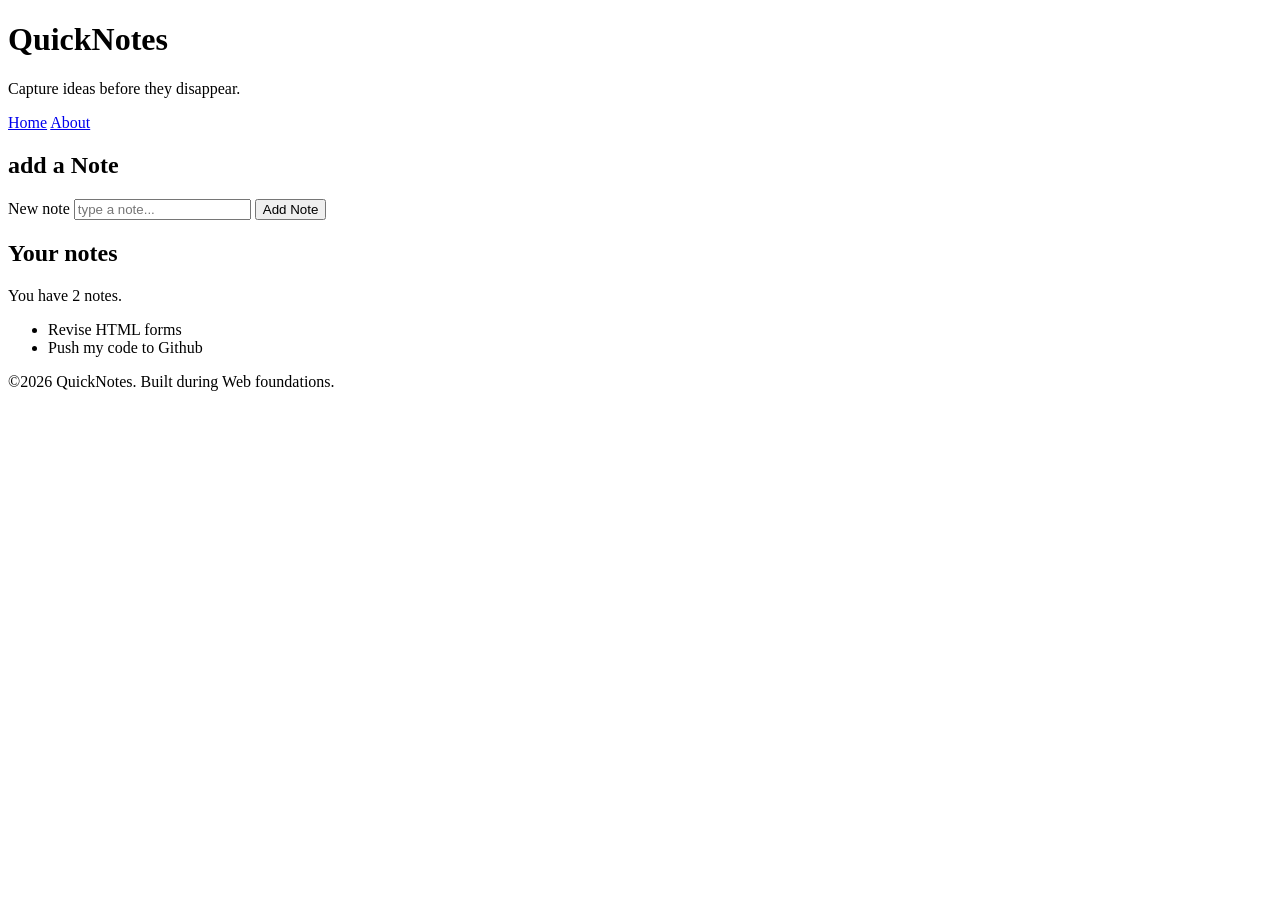
<file: day1/index.html>
<!DOCTYPE html>
<html lang="en">
<head>
    <meta charset="UTF-8">
    <meta name="viewport" content="width=device-width, initial-scale=1.0">
    <title>Document</title>
</head>
<body>
    <header>
        <h1>QuickNotes</h1>
        <p>Capture ideas before they disappear. </p>
        <nav>
          <a href="index.html">Home</a>
          <a href="about.html">About</a>
        </nav>
    </header>
    <main>
        <section>
            <h2>add a Note</h2>
            <form id="note-form">
                <label for="note-input">New note</label>
                <input type="text" id ="note-input" placeholder="type a note...">
                <button type="submit">Add Note</button>
            </form>
        </section>
        <section>
            <h2>Your notes</h2> 
            <p id="note-count">You have 2 notes.</p>
            <ul id="notes-list">
                <li>Revise HTML forms</li>
                <li>Push my code to Github</li>
            </ul>
        </section>
    </main>
    <footer>
        <p>&copy;2026 QuickNotes. Built during Web foundations.</p>
    </footer>
</body>
</html>
</file>
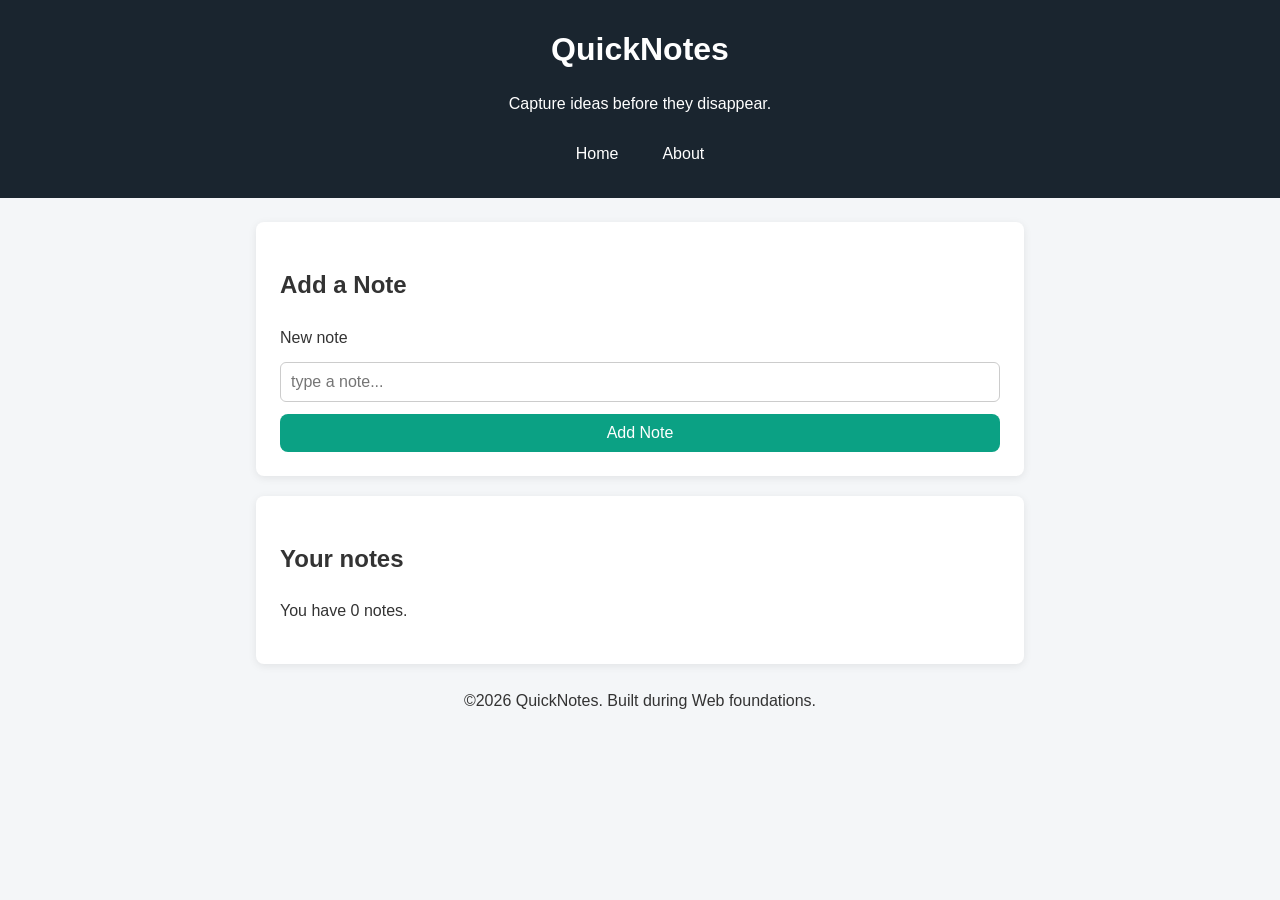
<file: day2/index.html>
<!DOCTYPE html>
<html lang="en">
<head>
    <meta charset="UTF-8">
    <meta name="viewport" content="width=device-width, initial-scale=1.0">
    <title>Index page</title>
    <link rel="stylesheet" href="style.css">
    <script src="script.js", defer></script>
    </head>
<body>
    <header>
        <h1>QuickNotes</h1>
        <p>Capture ideas before they disappear. </p>
        <nav>
          <a href="index.html">Home</a>
          <a href="about.html">About</a>
        </nav>
    </header>
    <main>
        <section>
            <h2>Add a Note</h2>
            <form id="note-form">
                <label for="note-input">New note</label>
                <input type="text" id ="note-input" placeholder="type a note...">
                <button type="submit">Add Note</button>
            </form>
        </section>
        <section>
            <h2>Your notes</h2> 
            <p id="note-count">You have 2 notes.</p>
            <ul id="notes-list"></ul>
        </section>
    </main>
    <footer>
        <p>&copy;2026 QuickNotes. Built during Web foundations.</p>
    </footer>
</body>
</html>
</file>
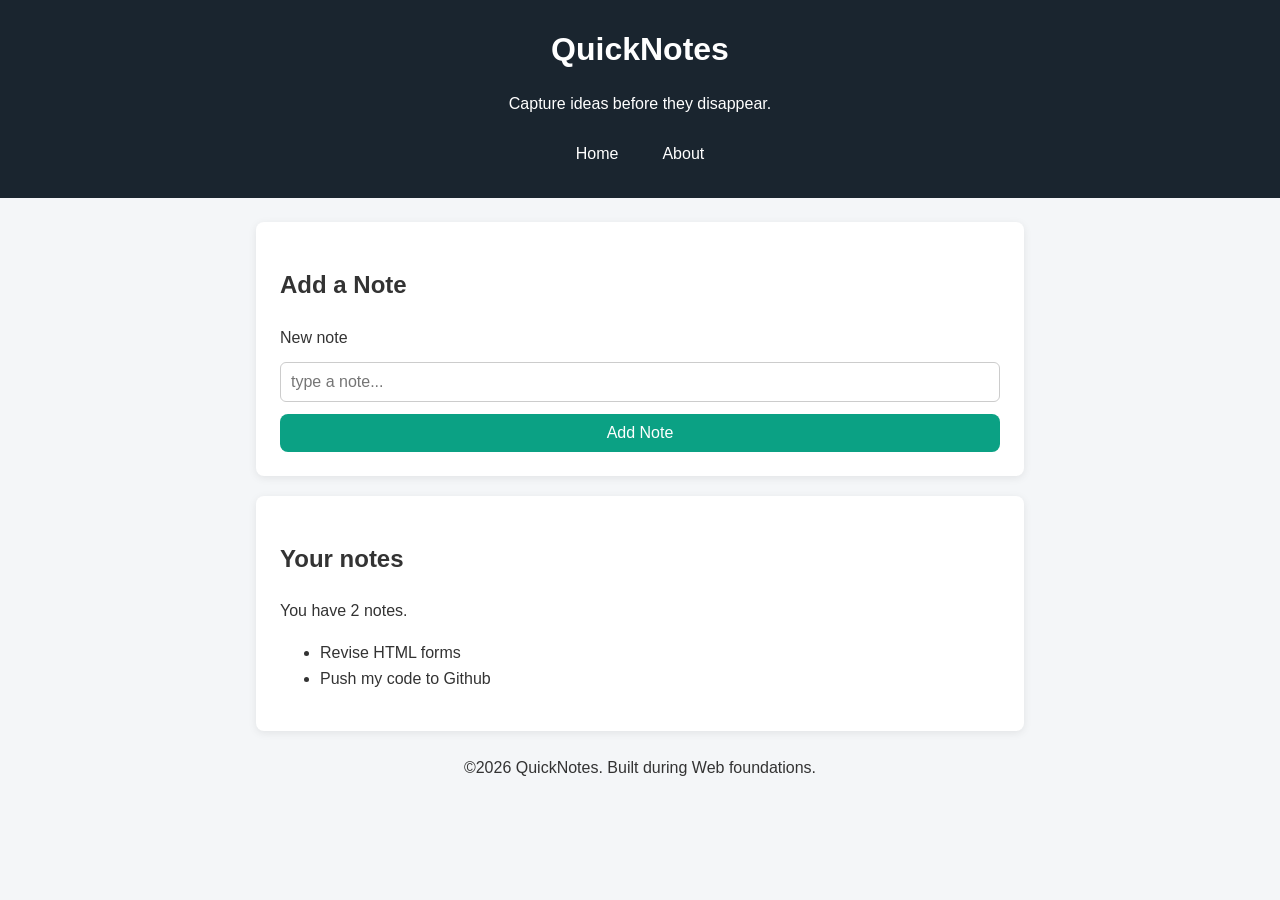
<file: day3/index.html>
<!DOCTYPE html>
<html lang="en">
<head>
    <meta charset="UTF-8">
    <meta name="viewport" content="width=device-width, initial-scale=1.0">
    <title>Notes toolkit</title>
    <link rel="stylesheet" href="style.css">
    <script src="script.js"></script>
    </head>
<body>
    <header>
        <h1>QuickNotes</h1>
        <p>Capture ideas before they disappear. </p>
        <nav>
          <a href="index.html">Home</a>
          <a href="about.html">About</a>
        </nav>
    </header>
    <main>
        <section>
            <h2>Add a Note</h2>
            <form id="note-form">
                <label for="note-input">New note</label>
                <input type="text" id ="note-input" placeholder="type a note...">
                <button type="submit">Add Note</button>
            </form>
        </section>
        <section>
            <h2>Your notes</h2> 
            <p id="note-count">You have 2 notes.</p>
            <ul id="notes-list">
                <li>Revise HTML forms</li>
                <li>Push my code to Github</li>
            </ul>
        </section>
    </main>
    <footer>
        <p>&copy;2026 QuickNotes. Built during Web foundations.</p>
    </footer>
</body>
</html>
</file>
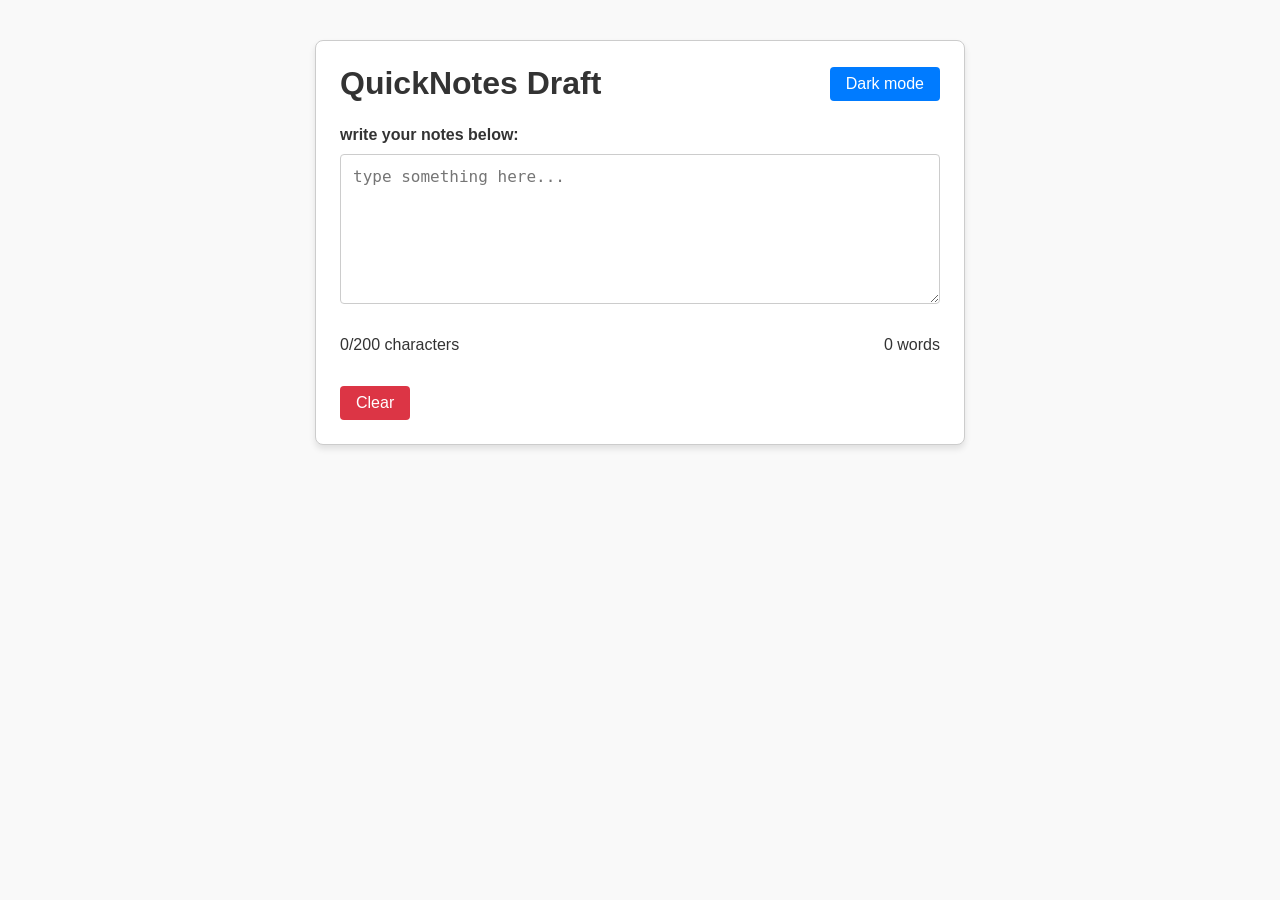
<file: day4/index.html>
<!DOCTYPE html>
<html lang="en">
<head>
  <meta charset="UTF-8">
  <meta name="viewport" content="width=device-width, initial-scale=1.0">
  <title>Live character counter and dark mode</title>
  <link rel="stylesheet" href="style.css">
  <script src="script.js" defer></script>
</head>
<body>
  <main class="container">
    <header class="header">
      <h1>QuickNotes Draft</h1>
      <button id="theme-toggle" class="btn">Dark Mode</button>
    </header>

    <div class="editor-section">
      <label for="note-text">write your notes below:</label>
      <textarea name="" id="note-text" placeholder="type something here..."></textarea>
      <div class="counters">
       <p id="char-count">0/200 characters</p>
       <p id="word-count">0 words</p>
      </div>
      <button id="clear-btn" class="btn danger-btn">Clear</button>
    </div>
  </main>
</body>
</html>
</file>
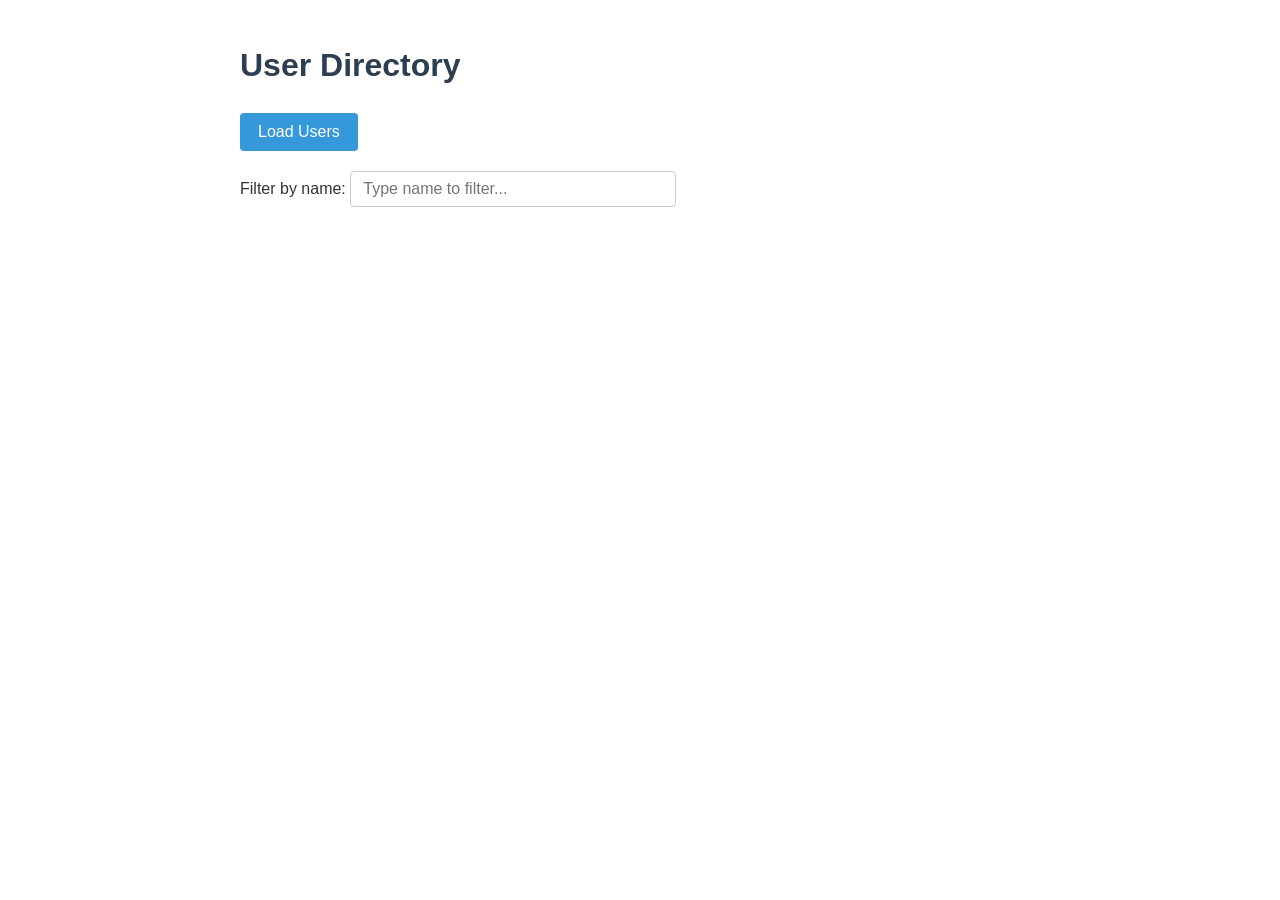
<file: day5/index.html>
<!DOCTYPE html>
<html lang="en">
<head>
  <meta charset="UTF-8" />
  <meta name="viewport" content="width=device-width, initial-scale=1.0" />
  <title>User Directory & Library API</title>  
    <link rel="stylesheet" href="style.css" />  
    <script src="users.js" defer></script>
</head>
<body>
  <h1>User Directory</h1>
  <button id="load-users">Load Users</button>
    <div>
    <label for="filter-input">Filter by name: </label>
    <input id="filter-input" type="text" placeholder="Type name to filter..." />
  </div>
  <p id="status"></p>
   <ul id="users-list"></ul>
</body>
</html>
</file>
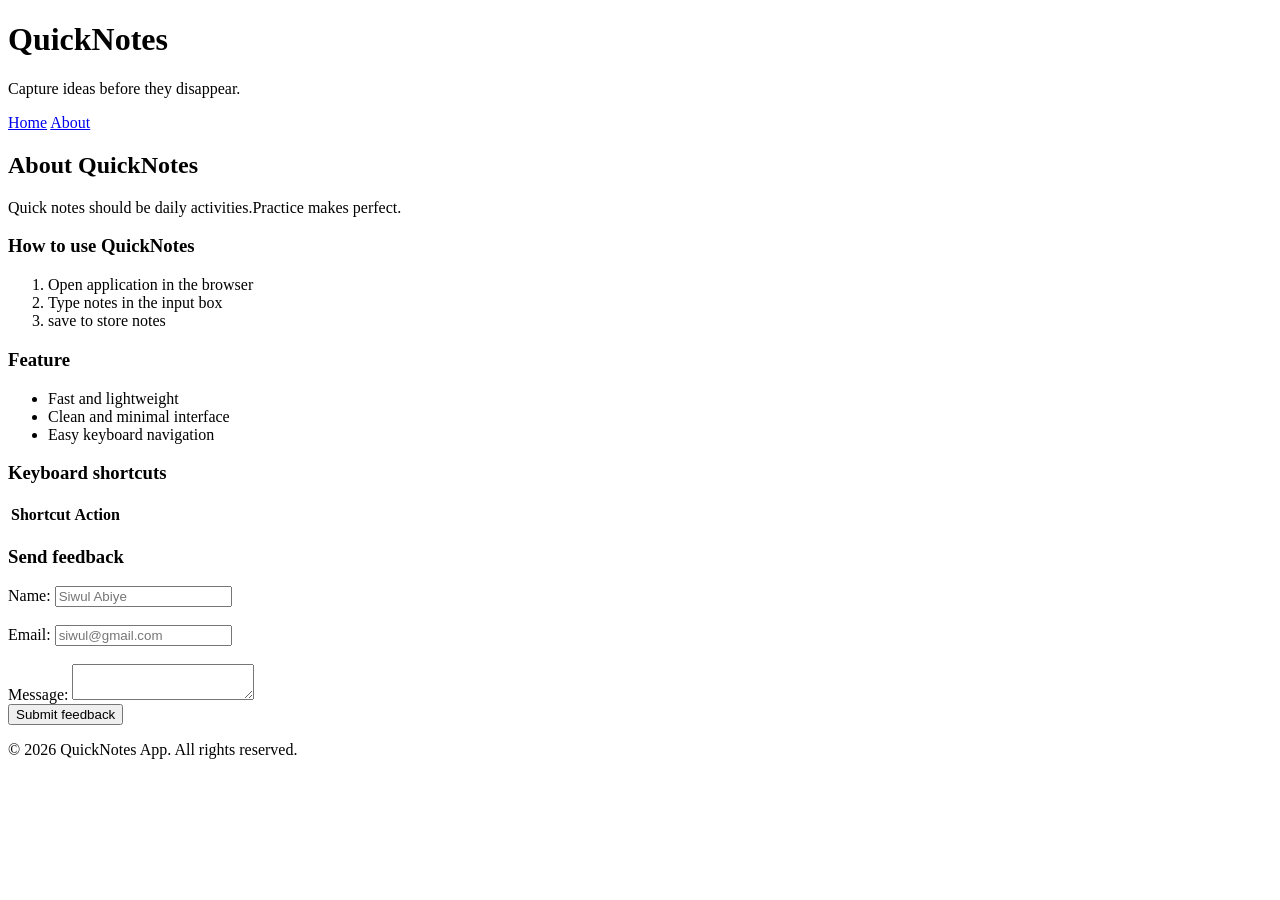
<file: day1/about.html>
<!DOCTYPE html>
<html lang="en">
<head>
    <meta charset="UTF-8">
    <meta name="viewport" content="width=device-width, initial-scale=1.0">
    <title>Document</title>
</head>
<body>
    <header>
        <h1>QuickNotes</h1>
        <p>Capture ideas before they disappear.</p>
        <nav>
            <a href="index.html">Home</a>
            <a href="about.html">About</a>
        </nav>
    </header>
    <main>
        <h2>About QuickNotes</h2>
        <p>Quick notes should be daily activities.Practice makes perfect. </p>
        <section>
            <h3>How to use QuickNotes</h3>
            <ol>
                <li>Open application in the browser</li>
                <li>Type notes in the input box</li>
                <li>save to store notes</li>
            </ol>
        </section>
        <section>
            <h3>Feature</h3>
            <ul>
                <li>Fast and lightweight </li>
                <li>Clean and minimal interface</li>
                <li>Easy keyboard navigation</li>
            </ul>
        </section>
        <section>
            <h3>Keyboard shortcuts</h3>
            <table>
                <thead>
                    <tr>
                        <th>Shortcut</th>
                        <th>Action</th>
                    </tr>                    
                </thead>
            </table>
        </section>
        <section>
            <h3>Send feedback</h3>
            <form action="#">
                <div>
                    <label for="fullname">Name:</label>
                    <input type="text" id="fullname" placeholder="Siwul Abiye" name="fullname" required>
                </div>
                <br>
                <div>
                    <label for="email">Email:</label>
                    <input type="email" id="email" placeholder="siwul@gmail.com" name="email" required>
                </div>
                <br>
                <div>
                    <label for="message">Message:</label>
                    <textarea name="message" id="message" required></textarea>
                </div>
                <button type="submit">Submit feedback</button>
            </form>
        </section>
    </main>
    <footer>
        <p>&copy; 2026 QuickNotes App. All rights reserved. </p>
    </footer>
</body>
</html>
</file>
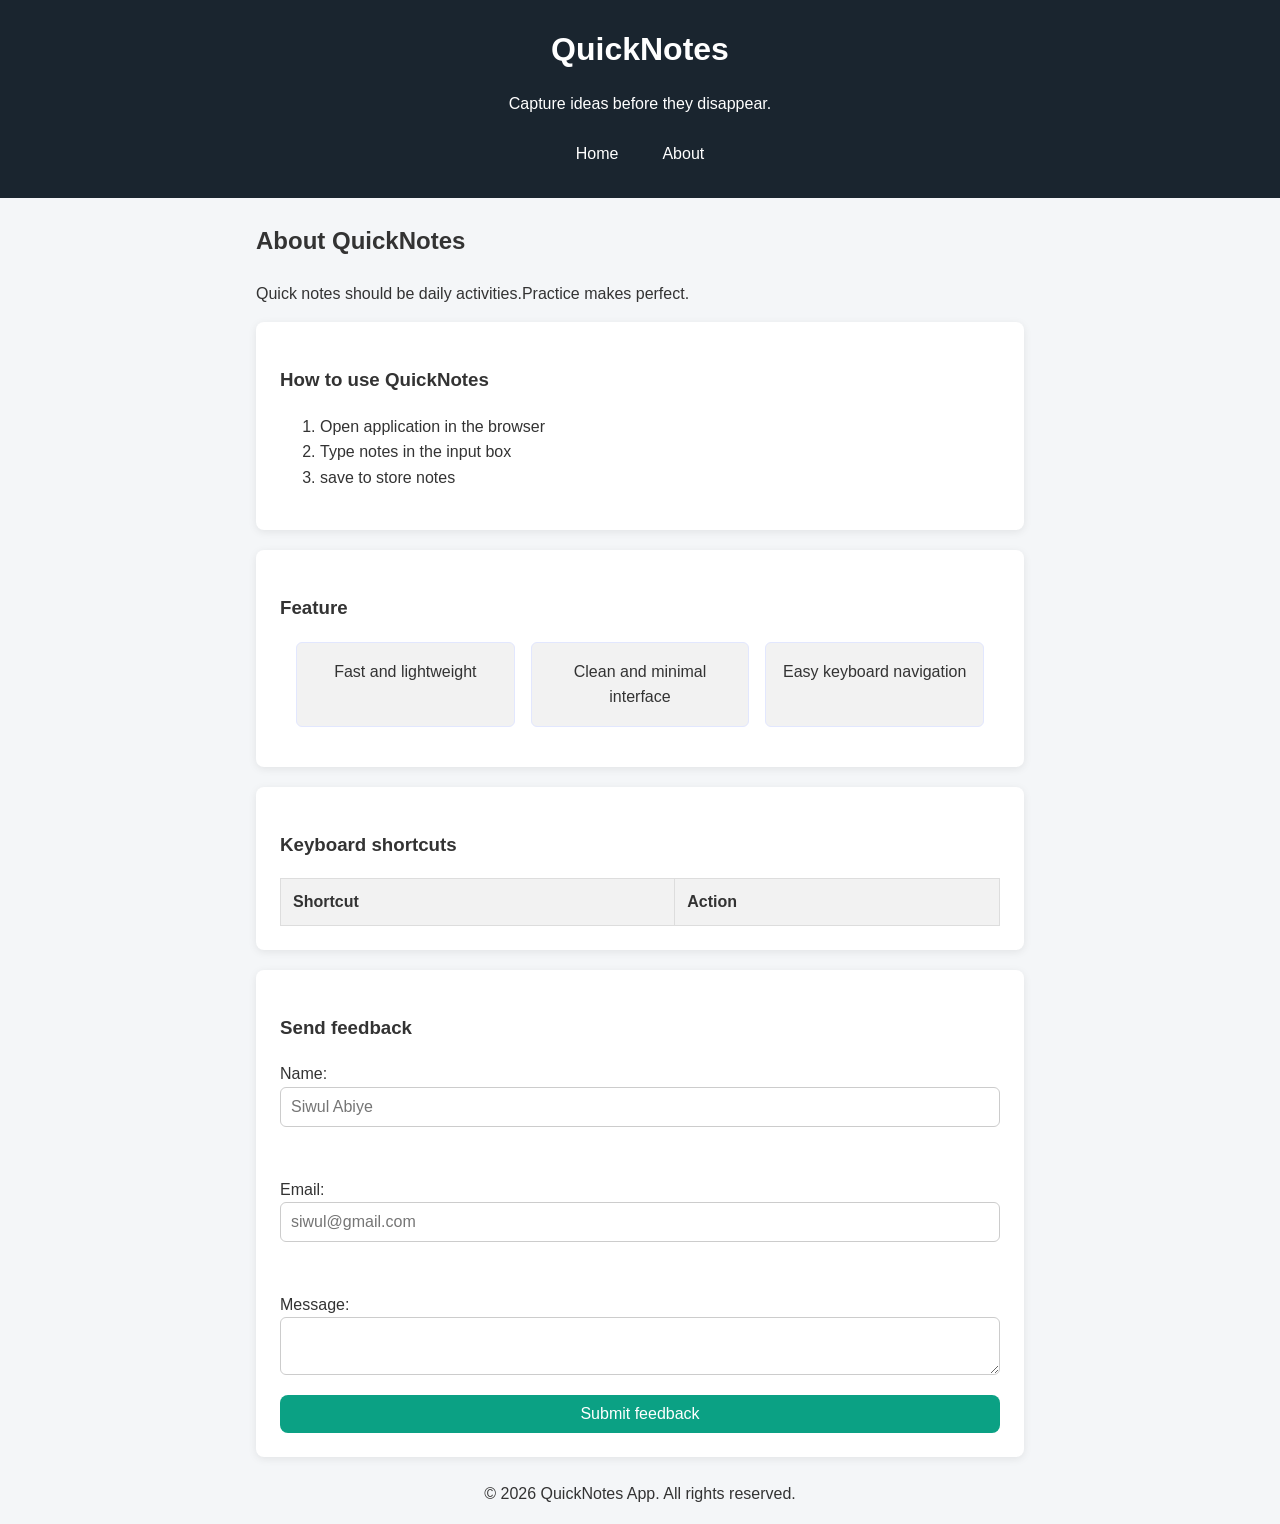
<file: day2/about.html>
<!DOCTYPE html>
<html lang="en">
<head>
    <meta charset="UTF-8">
    <meta name="viewport" content="width=device-width, initial-scale=1.0">
    <title>About page</title>
    <link rel="stylesheet" href="style.css">
</head>
<body>
    <header>
        <h1>QuickNotes</h1>
        <p>Capture ideas before they disappear.</p>
        <nav>
            <a href="index.html">Home</a>
            <a href="about.html">About</a>
        </nav>
    </header>
    <main>
        <h2>About QuickNotes</h2>
        <p>Quick notes should be daily activities.Practice makes perfect. </p>
        <section>
            <h3>How to use QuickNotes</h3>
            <ol>
                <li>Open application in the browser</li>
                <li>Type notes in the input box</li>
                <li>save to store notes</li>
            </ol>
        </section>
        <section>
            <h3>Feature</h3>
            <ul class="features">
                <li>Fast and lightweight </li>
                <li>Clean and minimal interface</li>
                <li>Easy keyboard navigation</li>
            </ul>
        </section>
        <section>
            <h3>Keyboard shortcuts</h3>
            <table>
                <thead>
                    <tr>
                        <th>Shortcut</th>
                        <th>Action</th>
                    </tr>                    
                </thead>
            </table>
        </section>
        <section>
            <h3>Send feedback</h3>
            <form action="#">
                <div>
                    <label for="fullname">Name:</label>
                    <input type="text" id="fullname" placeholder="Siwul Abiye" name="fullname" required>
                </div>
                <br>
                <div>
                    <label for="email">Email:</label>
                    <input type="email" id="email" placeholder="siwul@gmail.com" name="email" required>
                </div>
                <br>
                <div>
                    <label for="message">Message:</label>
                    <textarea name="message" id="message" required></textarea>
                </div>
                <button type="submit">Submit feedback</button>
            </form>
        </section>
    </main>
    <footer>
        <p>&copy; 2026 QuickNotes App. All rights reserved. </p>
    </footer>
</body>
</html>
</file>
<file: day2/style.css>
*,
*::before,
*::after{
    box-sizing: border-box;
}
body{
margin: 0;
font-family:  'Segoe UI', Tahoma, Geneva, Verdana, sans-serif;
background-color: #f4f6f8;
color: #333333;
line-height: 1.6;
}
header{
    background-color: #1a252f;
    color: #ffffff;
    padding: 24px 16px;
    text-align: center;
}
h1{
    margin: 0;
}
nav{
    display: flex;
    justify-content: center;
    align-items: center;
    gap: 16px;
    margin-top: 10px;
}
nav a{
    color: white;
    text-decoration: none;
    font-weight: 500px;
    padding: 8px 14px;
    border-radius: 4px;
    transition: background-color 0.3 ease, color 0.3ease;
}
nav a:hover{
background-color: #3449fe;
color: #0ba184;
}
main{
    max-width: 800px;
    margin: 24px auto;
    padding: 0 16px;
}
section{
    background-color: white;
    padding: 24px;
    border-radius: 8px;
    margin-bottom: 20px;
    box-shadow: 0 2px 8px rgba(0,0,0,0.08);
}
ul.features{
    display: grid;
    grid-template-columns: repeat(auto-fit, minmax(180px,1fr));
    gap: 16px;
    list-style: none;
    padding: 0;
    margin: 16px;    
}
ul.features li{
    background-color: #f2f2f2;
    border: 1px solid  #e2e7fe;
    border-radius: 6px;
    padding: 16px;
    text-align: center;
}
table{
    width: 100%;
    border-collapse: collapse;
    margin-top: 12px;
}
th,td{
    border: 1px solid #dddddd;
    padding: 10px 12px;
    text-align: left;
}
th{
    background-color: #f2f2f2;
}
form{
    display: flex;
    flex-direction: column;
    gap: 12px;
}
input,textarea{
    width: 100%;
    padding: 10px;
    border: 1px solid #cccccc;
    border-radius: 6px;
    font-size: 1rem;
}
button{
    background-color: #0ba184;
    color: #ffffff;
    border: none;
    padding: 10px 18px;
    border-radius: 8px;
    font-size: 1rem;
    cursor: pointer;
    transition: background-color 0.5 ease,transform 0.3s ease;
}   
button:hover{
    background-color: #088a70;
    transform: translateY(-3px);
}
@media(max-width: 600px){
    header{padding: 12px;}
   h1{font-size: 1.4rem;}}
footer{
    text-align: center;
}
</file>
<file: day3/style.css>
*,
*::before,
*::after{
    box-sizing: border-box;
}
body{
margin: 0;
font-family:  'Segoe UI', Tahoma, Geneva, Verdana, sans-serif;
background-color: #f4f6f8;
color: #333333;
line-height: 1.6;
}
header{
    background-color: #1a252f;
    color: #ffffff;
    padding: 24px 16px;
    text-align: center;
}
h1{
    margin: 0;
}
nav{
    display: flex;
    justify-content: center;
    align-items: center;
    gap: 16px;
    margin-top: 10px;
}
nav a{
    color: white;
    text-decoration: none;
    font-weight: 500px;
    padding: 8px 14px;
    border-radius: 4px;
    transition: background-color 0.3 ease, color 0.3ease;
}
nav a:hover{
background-color: #3449fe;
color: #0ba184;
}
main{
    max-width: 800px;
    margin: 24px auto;
    padding: 0 16px;
}
section{
    background-color: white;
    padding: 24px;
    border-radius: 8px;
    margin-bottom: 20px;
    box-shadow: 0 2px 8px rgba(0,0,0,0.08);
}
ul.features{
    display: grid;
    grid-template-columns: repeat(auto-fit, minmax(180px,1fr));
    gap: 16px;
    list-style: none;
    padding: 0;
    margin: 16px;    
}
ul.features li{
    background-color: #f2f2f2;
    border: 1px solid  #e2e7fe;
    border-radius: 6px;
    padding: 16px;
    text-align: center;
}
table{
    width: 100%;
    border-collapse: collapse;
    margin-top: 12px;
}
th,td{
    border: 1px solid #dddddd;
    padding: 10px 12px;
    text-align: left;
}
th{
    background-color: #f2f2f2;
}
form{
    display: flex;
    flex-direction: column;
    gap: 12px;
}
input,textarea{
    width: 100%;
    padding: 10px;
    border: 1px solid #cccccc;
    border-radius: 6px;
    font-size: 1rem;
}
button{
    background-color: #0ba184;
    color: #ffffff;
    border: none;
    padding: 10px 18px;
    border-radius: 8px;
    font-size: 1rem;
    cursor: pointer;
    transition: background-color 0.5 ease,transform 0.3s ease;
}   
button:hover{
    background-color: #088a70;
    transform: translateY(-3px);
}
@media(max-width: 600px){
    header{padding: 12px;}
   h1{font-size: 1.4rem;}}
footer{
    text-align: center;
}
</file>
<file: day4/style.css>
:root{
  --bg-color: #f9f9f9;
  --text-color: #333333;
  --container-bg: #ffffff;
  --border-color: #cccccc;
  --btn-bg: #007bff;
  --btn-text: #ffffff;
  --btn-hover: #0056b3;
}
body.dark{
  --bg-color: #18191a;
  --text-color: #e4e6eb;
  --container-bg: #242526;
  --border-color: #393a3b;
  --btn-bg: #2d88ff;
  --btn-text: #ffffff;
  --btn-hover: #1a68d1;
}
body{
  font-family: Arial, sans-serif;
  background-color: var(--bg-color);
  color: var(--text-color);
  margin: 0;
  padding: 40px 20px;
  display: flex;
  justify-content: center;
  transition: background-color 0.3s, color 0.3s;
}
.container{
  width: 100%;
  max-width: 600px;
  background-color: var(--container-bg);
  border: 1px solid var(--border-color);
  padding: 24px;
  border-radius: 8px;
  box-shadow: 0 4px 6px rgba(0,0,0,0.1);
}
.header{
  display: flex;
  justify-content: space-between;
  align-items: center;
  margin-bottom: 24px;
}
h1{
  font-size: 2rem;
  margin: 0;
}
label{
  display: block;
  margin-bottom: 10px;
  font-weight: bold;
}
textarea{
  width: 100%;
  height: 150px;
  padding: 12px;
  font-size: 1rem;
  border: 1px solid var(--border-color);
  border-radius: 4px;
  background-color: var(--container-bg);
  color: var(--text-color);
  resize: vertical;
  box-sizing: border-box;
  margin-bottom: 12px;
}
.counters{
  display: flex;
  justify-content: space-between;
  font-size: 1rem;
  margin-bottom: 16px;
}
.warning{
  color: orange !important;
}
.over{
  color: red !important;
  font-weight: bold;
}
.btn{
  background-color: var(--btn-bg);
  color: var(--btn-text);
  border: none;
  padding: 8px 16px;
  font-size: 1rem;
  border-radius: 4px;
  cursor: pointer;
  transition: background-color 0.2s;  
}
.btn:hover{
  background-color: var(--btn-hover);  
}
.danger-btn{
  background-color: #dc3545;
}
.danger-btn:hover{
  background-color: #bd2130;
}
</file>
<file: day5/style.css>
/* Day 5 User Directory */
body {
  font-family: Arial, sans-serif;
  max-width: 800px;
  margin: 40px auto;
  padding: 0 20px;
  color: #333;
  line-height: 1.6;
}
h1 {
  color: #2c3e50;
}
button {
  padding: 10px 18px;
  font-size: 16px;
  background-color: #3498db;
  color: white;
  border: none;
  border-radius: 4px;
  cursor: pointer;
  margin-bottom: 20px;
}
button:hover {
  background-color: #2980b9;
}
button:disabled {
  background-color: #95a5a6;
  cursor: not-allowed;
}
div {
  margin-bottom: 20px;
}
input[type="text"] {
  padding: 8px 12px;
  font-size: 16px;
  width: 300px;
  border: 1px solid #ccc;
  border-radius: 4px;
}
#status {
  font-weight: bold;
  color: #e67e22;
}
ul {
  list-style-type: none;
  padding: 0;
}
li {
  background: #f9f9f9;
  padding: 12px;
  margin-bottom: 8px;
  border-left: 4px solid #3498db;
  border-radius: 2px;
}
</file>
